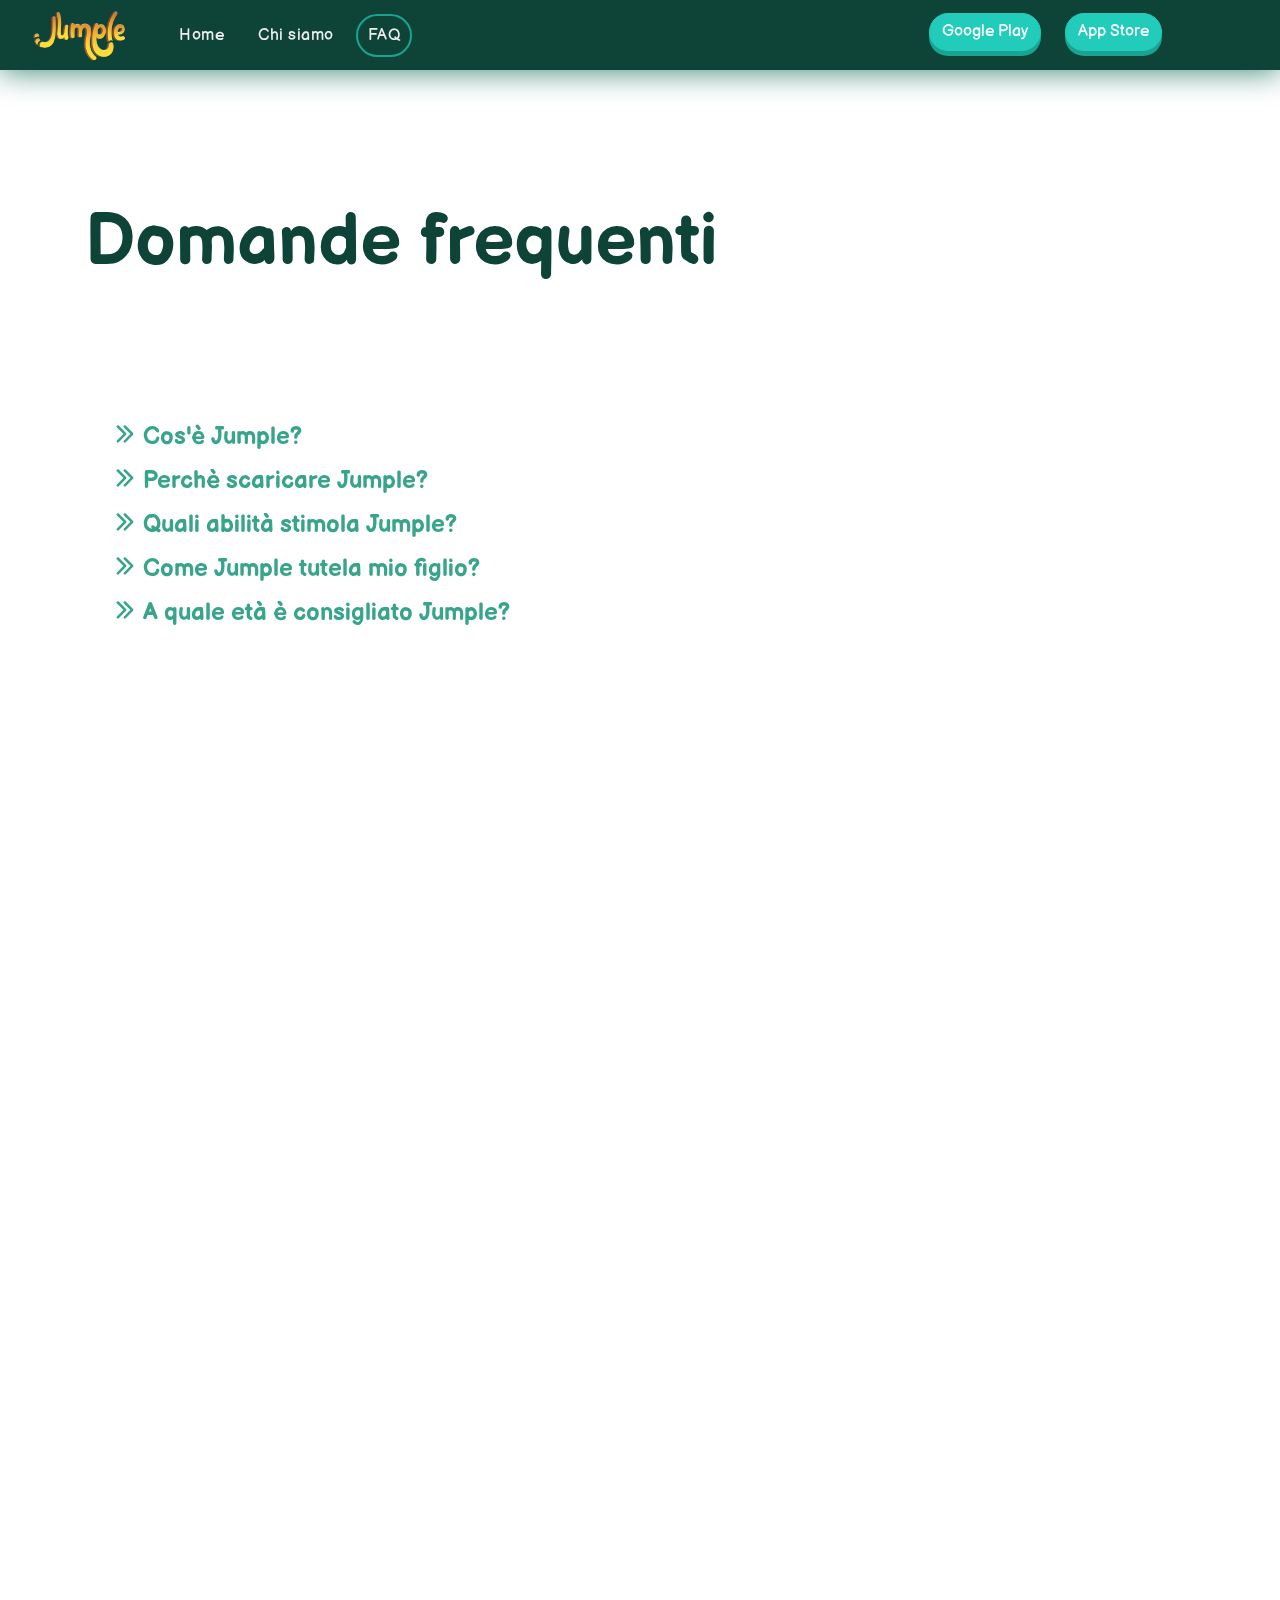
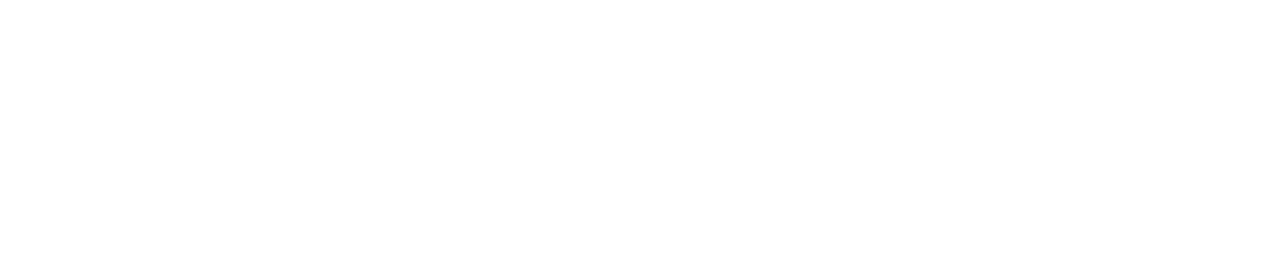
<file: faq.html>
<!DOCTYPE html>
<html lang="it">
<head>
  
  <link href="https://fonts.googleapis.com/css2?family=Balsamiq+Sans:ital,wght@0,400;0,700;1,400;1,700&display=swap" rel="stylesheet">
  
  <meta charset="utf-8">
  <meta name="viewport" content="width=device-width, initial-scale=1, shrink-to-fit=no">

  <title>FAQ-Jumple</title>
  <link rel="stylesheet" href="https://stackpath.bootstrapcdn.com/bootstrap/4.5.0/css/bootstrap.min.css" />
  <link rel="stylesheet" href="assets/stylesheets/faq.css">
  <link rel="stylesheet" href="assets/stylesheets/jquery.fullpage.min.css" type="text/css">
  <link rel="stylesheet" href="https://cdnjs.cloudflare.com/ajax/libs/font-awesome/4.7.0/css/font-awesome.min.css">
  <link rel="stylesheet" href="https://maxcdn.bootstrapcdn.com/font-awesome/4.7.0/css/font-awesome.min.css" type="text/css">


</head>


<body>


<div id="fullpage">

    <!-- SEZIONE 1 -->

<div class="section s1 active">
  <div class="container faq" style="margin-top: 4%">

    <h1>Domande frequenti</h1>

    <div class="container" id="container1">
        <div class="row">
            <div class="col-12 mx-auto">
                <div class="accordion" id="faqExample">
                    <div class="card">
                        <div class="card-header p-2" id="headingOne">
                            <h5 class="mb-0">
                              <button class="btn btn-link collapsed" id="clicker1" type="button" data-toggle="collapse" data-target="#collapseOne" aria-expanded="false" aria-controls="collapseOne">
                                    <img src="images/faq/chevron-double-right.svg" id="rotating1" onclick="Rotate()" class="normal"/>Cos'è Jumple?
                              </button>

                              </h5>
                        </div>

                        <div id="collapseOne" class="collapse" aria-labelledby="headingOne" data-parent="#faqExample">
                            <div class="card-body">
                                <p>Jumple è il solo gioco interattivo a distanza per bambini che unisce l’attività fisica ai fattori di socializzazione e collaborazione.
                                Nasce nel 2020 durante l’emergenza Covid - 19 per rispondere alle esigenze di socializzazione e movimento dei bambini in lockdown.
                                Il progetto ha coinvolto una ricerca sul target molto raffinata per realizzare un prodotto completo.<br>
                                L’inclusione delle tecnologie di intelligenza artificiale, oltre a garantire il coinvolgimento del bambino,
                                fornisce prestazioni di monitoraggio e autonomia richieste dai genitori.</p>
                            </div>
                        </div>
                    </div>
                    <div class="card">
                        <div class="card-header p-2" id="headingTwo">
                            <h5 class="mb-0">
                            <button class="btn btn-link collapsed" id="clicker2" type="button" data-toggle="collapse" data-target="#collapseTwo" aria-expanded="false" aria-controls="collapseTwo">
                            <img src="images/faq/chevron-double-right.svg" id="rotating2" onclick="Rotate()" class="normal"/>Perchè scaricare Jumple?
                            </button>
                          </h5>
                        </div>
                        <div id="collapseTwo" class="collapse" aria-labelledby="headingTwo" data-parent="#faqExample">
                            <div class="card-body">
                              <p>Jumple è il solo gioco di squadra a distanza basato sullo sport e la collaborazione.
                                L’installazione è facile e intuitiva, ed è pensato per garantire l’autonomia di uso da parte del bambino:
                                il bambino è seguito passo a passo durante l’apprendimento e il gioco; l’applicazione gestisce autonomamente i tempi di attività e di riposo;
                                  i sistemi di sicurezza, attivi durante la sessione di gioco, monitorano le sessioni di videochiamate;
                                  tutti i materiali foto prodotti dai bambini possono essere scaricati esclusivamente all’interno del tablet;
                                  i genitori periodicamente ricevono una notifica di aggiornamento sulle sessioni di gioco.
                                </p>
                            </div>
                        </div>
                    </div>
                    <div class="card">
                        <div class="card-header p-2" id="headingThree">
                            <h5 class="mb-0">
                                <button class="btn btn-link collapsed" id="clicker3" type="button" data-toggle="collapse" data-target="#collapseThree" aria-expanded="false" aria-controls="collapseThree">
                                  <img src="images/faq/chevron-double-right.svg" id="rotating3" onclick="Rotate()" class="normal"/>Quali abilità stimola Jumple?
                                </button>
                              </h5>
                        </div>
                        <div id="collapseThree" class="collapse" aria-labelledby="headingThree" data-parent="#faqExample">
                            <div class="card-body">
                              <p>Jumple è progettato per stimolare la collaborazione e il gioco di squadra tra i bambini.
                              La forte componente sportiva e la narrazione hanno lo scopo di concretizzare l’interazione tra i giocatori per il raggiungimento di un obbiettivo comune.</p>
                            </div>
                        </div>
                    </div>
                    <div class="card">
                        <div class="card-header p-2" id="headingFour">
                            <h5 class="mb-0">
                                <button class="btn btn-link collapsed" id="clicker4" type="button" data-toggle="collapse" data-target="#collapseFour" aria-expanded="false" aria-controls="collapseFour">
                                  <img src="images/faq/chevron-double-right.svg" id="rotating4" onclick="Rotate()" class="normal"/>Come Jumple tutela mio figlio?
                                </button>
                              </h5>
                        </div>
                        <div id="collapseFour" class="collapse" aria-labelledby="headingFour" data-parent="#faqExample">
                            <div class="card-body">
                                <p>Jumple utilizza due sistemi di sicurezza:
                                <ul>
                                <li> Grazie alla notificazione via e-mail, Jumple terrà costantemente aggiornati i resoconti delle attività di gioco del bambino: durata delle sessioni, lista degli amici ed informazioni aggiuntive.</li>
                                <li>Intelligenza artificiale svolgerà un’ attività di monitoraggio individuando e comunicando, in tempo reale al genitore, eventuali circostanze anomale.</li>
                              </ul></p>
                            </div>
                        </div>
                    </div>
                    <div class="card">
                        <div class="card-header p-2"  id="headingFive">
                            <h5 class="mb-0">
                                <button class="btn btn-link collapsed" id="clicker5" type="button" data-toggle="collapse" data-target="#collapseFive" aria-expanded="false" aria-controls="collapseFive">
                                    <img src="images/faq/chevron-double-right.svg" id="rotating5" onclick="Rotate()" class="normal"/>A quale età è consigliato Jumple?
                                  </button>
                              </h5>
                        </div>
                        <div id="collapseFive" class="collapse" aria-labelledby="headingFive" data-parent="#faqExample">
                            <div class="card-body">
                                <p>Jumple è consigliato per bambini dai 6 anni agli 11 anni.</p>
                            </div>
                        </div>
                    </div>
                </div>

            </div>
        </div>

    </div>

</div>
</div>




<!-- SEZIONE 2 -->

<div class="section s2 active">
  <div class="container faq" style="margin-top: -10%">
    <div class="container" id="container2">
        <div class="row">
            <div class="col-12 mx-auto">
                <div class="accordion" id="faqExample2">
                    <div class="card">
                        <div class="card-header p-2" id="headingSix">
                            <h5 class="mb-0">
                            <button class="btn btn-link collapsed" id="clicker6" type="button" data-toggle="collapse" data-target="#collapseSix" aria-expanded="true" aria-controls="collapseSix">
                              <img src="images/faq/chevron-double-right.svg" id="rotating6" onclick="Rotate()" class="normal"/>Come scarico Jumple?
                            </button>
                          </h5>
                        </div>
                        <div id="collapseSix" class="collapse" aria-labelledby="headingSix" data-parent="#faqExample2">
                            <div class="card-body">

                              <p>Jumple è scaricabile da <a href="https://www.apple.com/it/ios/app-store/"><font color="#39A48C"><strong>AppStore</strong></font></a> e <a href="https://play.google.com/"><font color="#39A48C"><strong>Google Play</strong></font></a> direttamente dal tuo tablet.
                              Il primo accesso richiederà una rapida registrazione da parte del genitore e l’impostazione
                              di alcuni strumenti di sicurezza.
                              <br><br>Successivamente l’app guiderà il bambino alla creazione del suo profilo e all’inizio della missione.</p>
                            </div>
                        </div>
                    </div>
                    <div class="card">
                        <div class="card-header p-2" id="headingSeven">
                            <h5 class="mb-0">
                                <button class="btn btn-link collapsed" type="button" id="clicker7" data-toggle="collapse" data-target="#collapseSeven" aria-expanded="false" aria-controls="collapseSeven">
                                  <img src="images/faq/chevron-double-right.svg" id="rotating7" onclick="Rotate()" class="normal"/>Cosa serve a mio figlio per giocare a Jumple?
                                </button>
                              </h5>
                        </div>
                        <div id="collapseSeven" class="collapse" aria-labelledby="headingSeven" data-parent="#faqExample2">
                            <div class="card-body">
                              <p>Jumple è un gioco completo a 360°, per il suo utilizzo è sufficiente scaricare l’app nel proprio tablet e iniziare l’avventura.
                              Per rendere il gioco ancora più pratico abbiamo progettato, insieme a
                              <a class="link-ugreen" href="https://www.ugreen.com/"><i>UGREEN®</i></a>, <font color="#39A48C"><strong>ZAMPA</strong></font>
                              l’unico supporto calibrato che offre la massima efficienza durante il tuo gioco.</p>
                            </div>
                        </div>
                    </div>
                    <div class="card">
                        <div class="card-header p-2" id="headingEight">
                            <h5 class="mb-0">
                                <button class="btn btn-link collapsed" id="clicker8" type="button" data-toggle="collapse" data-target="#collapseEight" aria-expanded="false" aria-controls="collapseEight">
                                  <img src="images/faq/chevron-double-right.svg" id="rotating8" onclick="Rotate()" class="normal"/>Quali tablet sono compatibili?
                                </button>
                              </h5>
                        </div>
                        <div id="collapseEight" class="collapse" aria-labelledby="headingEight" data-parent="#faqExample2">
                            <div class="card-body">
                                <p><strong>Tablet compatibili:</strong> tutti i tablet Android 4.1 e successive
                                <br><strong>I-pad compatibili:</strong> iPads Generazione 2 e successive, iPad Pro 11-pollici e iPad Pro 12.9 pollici. Sistema operativo iOS 9 e successive.</p>
                            </div>
                        </div>
                    </div>
                    <div class="card">
                        <div class="card-header p-2" id="headingNine">
                            <h5 class="mb-0">
                                <button class="btn btn-link collapsed" id="clicker9" type="button" data-toggle="collapse" data-target="#collapseNine" aria-expanded="false" aria-controls="collapseNine">
                                  <img src="images/faq/chevron-double-right.svg" id="rotating9" onclick="Rotate()" class="normal"/>Serve una connessione internet per giocare a Jumple?
                               </button>
                              </h5>
                        </div>
                        <div id="collapseNine" class="collapse" aria-labelledby="headingNine" data-parent="#faqExample2">
                            <div class="card-body">
                                <p>Si. Jumple si appoggia su una tecnologia che utilizzo la connessione internet per le vari fasi di gioco.</p>
                            </div>
                        </div>
                    </div>
                </div>
            </div>
        </div>
    </div>
  </div>

        <h5 class="contactUs">
          Hai altre domande? Inviaci un’<a href="mailto:info.jumple2020@gmail.com"><font color="#C3572A">e-mail</font></a> o contattaci al numero <font color="#C3572A">800 94 14 07</font>
        </h5>




    <!-- FOOTER -->

        <div class="fixed-footer">
          <div class="scritte-footer">
            <a id="btn-footer" class="btn home" href="index.html">Home</a>
            <a id="btn-footer" class="btn chi siamo" href="chisiamo.html">Chi siamo</a></li>
            <a id="btn-footer" class="btn Faq disabled" href="#">FAQ</a>
            <a id="btn-footer" class="btn partnership" href="chisiamo.html#partnership">Partnership</a>
            <a id="btn-footer" class="btn italia"><img src="images/faq/flag.png" alt="Italia" style="padding: 8px">Italia</a>
            <br>
            <h3 class="disattivati" href="#">Termini e Condizioni</h3>
            <h3 class="disattivati" href="#">|</h3>
            <h3 class="disattivati" href="#">Informativa sulla privacy</h3>
            <h3 class="disattivati" href="#">|</h3>
            <h3 class="disattivati" href="#">Cookie Policy</h3>
            <h3 class="disattivati" href="#">|</h3>
            <h3 class="disattivati" href="#">Realizzato da <strong>Divoc</strong></h3>
            <hr style="height:2px;width:94%;border-color:white;align:center;border-style:solid;margin-bottom:8px;margin-top:8px">
          </div>

          <div class="footer-bottom">
            <div class="infondo">Jumple | Via Giuseppe Candiani, 20138 Milano | gruppo DivoC<br>® 2020 - Jumple. All right reserved</div>
            <a class="adestra">
              <img class="img-apple" src="images/faq/app store.png" style="padding: 0px 10px 10px 10px">
              <img class="img-google" src="images/faq/google play.png" style="padding: 0px 10px 10px 10px">
              <i class="fa fa-instagram" style="color:white"></i>
            </a>
          </div>
        </div>


  </div>

</div>

  <!-- BARRA DI NAVIGAZIONE -->

        <div class="nav">
          <input type="checkbox" id="nav-check">
          <div class="nav-header">
            <div class="nav-title">
              <img class="logo" src="images/faq/logo.png" alt="img">
            </div>
          </div>
          <div class="nav-btn">
            <label for="nav-check">
              <span></span>
              <span></span>
              <span></span>
            </label>
          </div>

          <div class="nav-links">
            <a href="index.html">Home</a>
            <a href="chisiamo.html">Chi siamo</a>
            <a class="active" href="#">FAQ</a>
          </div>


          <div class="download">
            <a href="https://play.google.com/" target="_blank"><button class="btn btn-menu-outline-success" type="button">Google Play</button></a>
            <a href="https://www.apple.com/it/ios/app-store/" target="_blank"><button class="btn btn-menu-outline-success" type="button">App Store</button></a>
          </div>
        </div>

        <!-- jquery accordion -->
        <script src="https://code.jquery.com/jquery-3.5.1.slim.min.js" integrity="sha384-DfXdz2htPH0lsSSs5nCTpuj/zy4C+OGpamoFVy38MVBnE+IbbVYUew+OrCXaRkfj" crossorigin="anonymous"></script>
        <script src="https://stackpath.bootstrapcdn.com/bootstrap/4.5.0/js/bootstrap.min.js" integrity="sha384-OgVRvuATP1z7JjHLkuOU7Xw704+h835Lr+6QL9UvYjZE3Ipu6Tp75j7Bh/kR0JKI" crossorigin="anonymous"></script>

        <!-- jquery template -->
        <script type="text/javascript" src="assets/scripts/fullpage.extensions.min.js"></script>

        <!-- myscript -->
        <script type="text/javascript" src="assets/scripts/faq.js"></script>


        <script>
        new fullpage('#fullpage', {

          //options here

          parallax: true,
          loopBottom: true,
          autoScrolling: true,
          scrollHorizontally: true,

        });

      </script>

    </body>

    </html>
</file>
<file: assets/stylesheets/faq.css>
* {
  box-sizing: border-box;
}

.fp-tableCell{
  height: 100vh !important;
  vertical-align: middle !important;
}

.column {
vertical-align: middle !important;

}

.row {
  width: 100% !important;


}

body{
  font-family: Balsamiq Sans;

}

.link-ugreen {
  color: #000 !important;
}

.link-ugreen:hover {
  text-decoration: underline !important;
  color: #000 !important;
}

h1 {

  font-family: Balsamiq Sans;
  font-size: 380%;
  color: #0E4438;
  font-weight: bold;
  margin-bottom: 5%;
  text-align: left !important;
  position: fixed;
  top: 120px;

}

h3 {
  font-size: 150%;
  font-family: Balsamiq Sans;
  color: #39A48C !important;
  margin-bottom: 5%;
  text-align: left !important;
}


.btn-link {
  font-family: Balsamiq Sans;
  font-weight: bold;
  color: #39A48C !important;
  font-size: 100%;
  text-align: left !important;
  padding: 6px !important;
  margin-top: -2%;
}

.btn-link:hover {
  font-family: Balsamiq Sans;
  font-weight: bold;
  color: #39A48C !important;
  font-size: 100%;
<<<<<<< HEAD:assets/stylesheets/faq.css
  text-align: left !important;
  padding: 6px !important;
  text-decoration: none !important;
  outline: none !important;
  margin-top: -2%;
}

.btn-link:active {
  font-family: Balsamiq Sans;
  font-weight: bold;
  color: #39A48C !important;
  font-size: 100%;
  text-align: left !important;
  padding: 6px !important;
  text-decoration: none !important;
  margin-top: -2%;
}

.btn-link:focus {
  font-family: Balsamiq Sans;
  font-weight: bold;
  color: #39A48C !important;
  font-size: 100%;
  text-align: left !important;
  padding: 6px !important;
  outline: none !important;
  box-shadow: none !important;
  text-decoration: none !important;
  margin-top: -2%;
}

.card {
background-color: transparent !important;
border: hidden !important;
}

#rotating1 #rotating2 #rotating3 #rotating4 #rotating5 #rotating6 #rotating7 #rotating8 #rotating9 {
  width: 18px;
  margin-bottom: 4px;
  margin-right: 8px;
  -webkit-transition: all 0.3s ease-in-out;
  -moz-transition: all 0.3s ease-in-out;
  -o-transition: all 0.3s ease-in-out;
  transition: all 0.3s ease-in-out;
}
.rotated {
  transform: rotate(90deg);
  -webkit-transform: rotate(90deg);
  -moz-transform: rotate(90deg);
  -o-transform: rotate(90deg);
  }

.card-header {
  background-color: transparent !important;
  border-bottom: hidden !important;
}

=======
  text-align: left !important;
  padding: 6px !important;
  text-decoration: none !important;
  outline: none !important;
  margin-top: -2%;
}

.btn-link:active {
  font-family: Balsamiq Sans;
  font-weight: bold;
  color: #39A48C !important;
  font-size: 100%;
  text-align: left !important;
  padding: 6px !important;
  text-decoration: none !important;
  margin-top: -2%;
}

.btn-link:focus {
  font-family: Balsamiq Sans;
  font-weight: bold;
  color: #39A48C !important;
  font-size: 100%;
  text-align: left !important;
  padding: 6px !important;
  outline: none !important;
  box-shadow: none !important;
  text-decoration: none !important;
  margin-top: -2%;
}

.card {
background-color: transparent !important;
border: hidden !important;
}

#rotating1 #rotating2 #rotating3 #rotating4 #rotating5 #rotating6 #rotating7 #rotating8 #rotating9 {
  width: 18px;
  margin-bottom: 4px;
  margin-right: 8px;
  -webkit-transition: all 0.3s ease-in-out;
  -moz-transition: all 0.3s ease-in-out;
  -o-transition: all 0.3s ease-in-out;
  transition: all 0.3s ease-in-out;
}
.rotated {
  transform: rotate(90deg);
  -webkit-transform: rotate(90deg);
  -moz-transform: rotate(90deg);
  -o-transform: rotate(90deg);
  }

.card-header {
  background-color: transparent !important;
  border-bottom: hidden !important;
}

>>>>>>> a6938fd82c85f464e3b9ed4407d1c403ec0f6a16:FAQ/mysheetstyle.css

.s1 {
  background-image: url('../../images/faq/bg-faq.png');
  background-repeat: no-repeat;
  background-size: 100%;
  background-position: top !important;
}

.s2 {
  margin-top: 5%;
}

.contactUs {
    font-family: Balsamiq Sans;
    font-weight: bold;
    color: #39A48C !important;
    text-align: left !important;
    padding: 6px !important;
    position: absolute;
    bottom: 28% !important;
    }

  @media screen and (max-width: 1600px) {

  h1 {
    font-size: 450%;
    }

  p {
    font-size: 130%;
  }

ul {
    font-size: 130%;
  }

  h5 {
    font-size: 200%;
  }

  .contactUs {
    font-size: 150%;
    margin-right: -10%;
    margin-left: 17%;
  }

  .btn-link img {
  width: 25px;
  margin-bottom: 7px;
  margin-right: 8px;
  }

#container1 {
  position: absolute;
  margin-top: -4%;
}

#container2 {
  position: absolute;
  margin-top: -4%;
}
  }

  @media screen and (max-width: 1920px) {
    h1 {
      font-size: 450%;
      top: 200px;
    }
    p {
      font-size: 130%;
    }
    ul {
      font-size: 130%;
    }

    h5 {
      font-size: 150%;
    }

    .contactUs {
      font-size: 150%;
      margin-right: -10%;
      margin-top: 5%;
      margin-left: 17%;
    }

    .btn-link img {
    width: 20px;
    margin-bottom: 7px;
    margin-right: 8px;
    }

    #container1 {
      position: absolute;
      margin-top: -4%;
    }

    #container2 {
      position: absolute;
      margin-top: -4%;
    }
  }

  @media screen and (max-width: 1024px) {

    h1 {
      font-size: 250%;
      top: 120px;
      margin-left: 15%;
    }
    p {
      font-size: 90%;
    }
    ul {
      font-size: 90%;
    }

    h5 {
      font-size: 100%;
    }

    .contactUs {
      font-size: 110%;
      margin-right: -10%;
      margin-top: 5%;
      margin-left: 22%;
    }

    .btn-link img {
    width: 15px;
    margin-bottom: 3px;
    margin-right: 8px;
    }

    #container1 {
      position: absolute;
      margin-top: -10%;
      margin-left: 15%;
    }

    #container2 {
      position: absolute;
      margin-top: -8%;
      margin-left: 15%;
    }

  }

  @media screen and (max-width: 360px) {
  .s1 {
<<<<<<< HEAD:assets/stylesheets/faq.css
      background-image: url('../../images/faq/bg-faq-sm.png');
=======
      background-image: url('images/bg-faq-sm.png');
>>>>>>> a6938fd82c85f464e3b9ed4407d1c403ec0f6a16:FAQ/mysheetstyle.css
      background-repeat: no-repeat;
      background-size: 100%;
      background-position: top !important;
    }
    h1 {
      font-size: 200%;
      top: 100px;
      margin-left: 10px;
    }
    p {
      font-size: 70%;
    }
    ul {
      font-size: 70%;
    }

    h5 {
      font-size: 70%;
    }

    .contactUs {
      font-size: 60%;
      margin-right: 0;
      margin-top: 5%;
      bottom: 18% !important;
      margin-left: 2%;
    }

    .p-2 {
      padding: 0px !important;
    }

    .card-body {
      padding: 0px !important;
      margin-left: 2%;
    }

    .btn-link img {
    width: 10px;
    margin-bottom: 7px;
    margin-right: 8px;
    }

    #container1 {
      margin-top: -20%;
      margin-left: -4%;
    }

    #container2 {
      margin-top: -40%;
      margin-left: -4%;
      padding-right: 0px !important;

    }
  }

/* BARRA DI NAVIGAZIONE */
     .nav {
       position: absolute !important;
       top: 0px;
       height: 70px;
        width: 100%;
        display: block;
        background-color: #0E4438;
        align-items: center !important;
        box-shadow: 0px 2px 30px rgba(22, 109, 90, 0.8);
      }

      .nav > .nav-header {
        display: inline;
      }

      .logo {
        width: 120px;
        padding: 10px;
        margin-left: 20px;
      }

      .nav > .nav-header > .nav-title {
        display: inline-block;
          }

      .nav > .nav-btn {
        display: none;
      }

      .nav > .nav-links {
        display: inline;
        font-size: 16px;
        margin-left: 20px;

      }

      .nav > .nav-links > a {
        padding: 10px 10px 10px 10px;
        margin: 3px;
        border: 2px solid #0E4438;
        text-decoration: none;
        color: #efefef;
        letter-spacing: 0.5px;
      }

      .nav > .nav-links > a:hover {

        margin: 3px;
        border: 2px solid #1AA393;
        border-radius: 55px;
      }

      .nav > .nav-links > a.active {
        border-color: #1AA393 !important;
        border-radius: 55px;
        border: 2px solid;
        }
      .nav > #nav-check {
        display: none;
      }
      .download {
        display: inline-block;
        float: right;
        justify-content: space-around !important;
        margin-right: 100px;
        padding: 8px;
        text-align: center;
        }
      .btn-menu-outline-success {
        font-family: Balsamiq Sans;
        color: #fff !important;
        font-size: 16px;
        margin: 5px 10px;
        background: #21CDBA;
        box-shadow: 0px 5px #1AA393;
        border-radius: 55px;
        border-color: #21CDBA;
        text-align: center;
                }
      .btn-menu-outline-success:hover {
        color: #0E4438 !important;
        background-color: #fff;
        border-color: #21CDBA;
        border-style: solid;
        text-align: center;
      }

      .btn-menu-outline-success:active{
        font-family: Balsamiq Sans;
        color: #fff !important;
        font-size: 16px;
        background: #21CDBA;
        box-shadow: 0px 4px #1F997E;
        border-radius: 55px;
        border-color: #21CDBA;
        text-align: center;
        transform: translateY(2px);
        }
      .btn-menu-outline-success:focus {
        font-family: Balsamiq Sans;
        color: #fff !important;
        font-size: 16px;
        background: #21CDBA;
        box-shadow: 0px 4px #1F997E;
        border-radius: 55px;
        border-color: #21CDBA;
        text-align: center;
        transform: translateY(2px);
                }

/* RESPONSIVE NAVBAR*/

      @media (max-width:780px) {
        .nav > .nav-btn {
          display: inline-block;
          position: absolute;
          right: 0px;
          top: 0px;
        }
        .nav > .nav-btn > label {
          display: inline-block;
          margin: 12px 10px;
          width: 50px;
          height: 50px;
          padding: 13px;
        }
        .nav > .nav-btn > label:hover,.nav  #nav-check:checked ~ .nav-btn > label {
          background-color: #176E5B;
        }
        .nav > .nav-btn > label > span {
          display: block;
          width: 25px;
          height: 10px;
          border-top: 2px solid #eee;
        }
        .nav > .nav-links {
          display: block;
          position: absolute;
          width: 100%;
          margin: 0px !important;
          float: center;
          text-align: center !important;
          background-color: #0E4438;
          height: 20px;
          transition: all 0.3s ease-in;
          border-style: none !important;
          overflow-y: hidden;
          top: 68px;
          left: 0px;
        }
        .nav > .nav-links > a {
          display: block;
          width: 100%;
          border-style: none !important;
          padding: 20px 10px;
          margin: 0px;
          }
        .nav > .nav-links > a.active {
          display: block;
          width: 100%;
          border-style: none !important;
          border-radius: 0 !important;
          background-color: #176E5B;
          padding: 20px 10px;
          margin: 0px;
          }
        .nav > #nav-check:not(:checked) ~ .nav-links {
          height: 0px;
        }
        .nav > #nav-check:checked ~ .nav-links {
          height: calc(100vh - 50px);
          overflow-y: hidden;
        }
        .download {
          display: none;
          overflow: hidden !important;
        }
        .logo {
          margin-left: 0px;

          }
      }

/*FOOTER*/

.fixed-footer {
  position: absolute;
  bottom: 0px;
  margin-bottom: 0px;
  vertical-align: bottom;
  height: 200px;
  width: 100%;
  padding-bottom: 2px !important;
  background-color: #0E4438 !important;
}
.scritte-footer {
  text-align: center;
}
.footer-text {
  font-family: Balsamiq Sans;
  color: white;
  padding: 14px 28px;
  font-size: 16px;
}

#btn-footer {
  font-family: Balsamiq Sans;
  color: white;
  padding: 20px 16px 16px 16px;
  font-size: 16px;
  cursor: pointer;
  display: inline-block;
}
/* On mouse-over */
#btn-footer:hover {
font-weight: bold;
color: white;
}
#btn-footer:active {
  outline: 0px !important;
}
.disattivati {
  font-family: Balsamiq Sans;
  color: white !important;
  padding: 14px 14px;
  margin: 0;
  font-size: 14px;
  display: inline-block;
}
.footer-bottom {
  padding: 0px 44px 0px 44px;
  font-family: Balsamiq Sans;
  color: white;
  font-size: 12px;
  width: 100%
  margin: 0px;
}
.infondo {
  position: absolute;
  font-family: Balsamiq Sans;
  color: white;
  font-size: 12px;
  padding: 2px 0px 0px 12px;
  text-align: left;
  margin: 0px;
}
.adestra {
  position: absolute;
  right: 12px;
  margin-right: 44px;
  text-align: right;
  justify-content: space-between;
  }

.fa-instagram {
  padding: 0px 0px 10px 10px;
  vertical-align: middle;
  font-size: 36px !important;
  top: 0px;
  right: -30px;
}

.img-apple {
width: 30%;
}

.img-google {
width: 35%;
}


/* RESPONSIVE FOOTER */

@media (max-width:768px) {
.fixed-footer {
  height: 250px;
}
.img-apple {
width: 30%;
}

.img-google {
width: 35%;
}

i.fa-instagram {
  font-size: 30px !important;
}
}

@media (max-width:400px) {

.fixed-footer {
    height: 97px;
}

#btn-footer {
  display: none;
  overflow: hidden !important;
}
.disattivati {
  display: none;
  overflow: hidden !important;
}

.infondo {
  text-align: left;
font-size: 9px;
padding: 0;
/* margin-top: 74%; */
width: 44%;
margin: -2px -22px;
}

.adestra  {
display: flex;
    bottom: -26px;
    margin: 40px 10px;
    align-items: center !important;  }

  .img-apple {
    display: none;
    overflow: hidden !important;
  }

  .img-google
    {
      display: none;
      overflow: hidden !important;
    }


  i.fa-instagram {
    font-size: 28px !important;
  }
}
</file>
